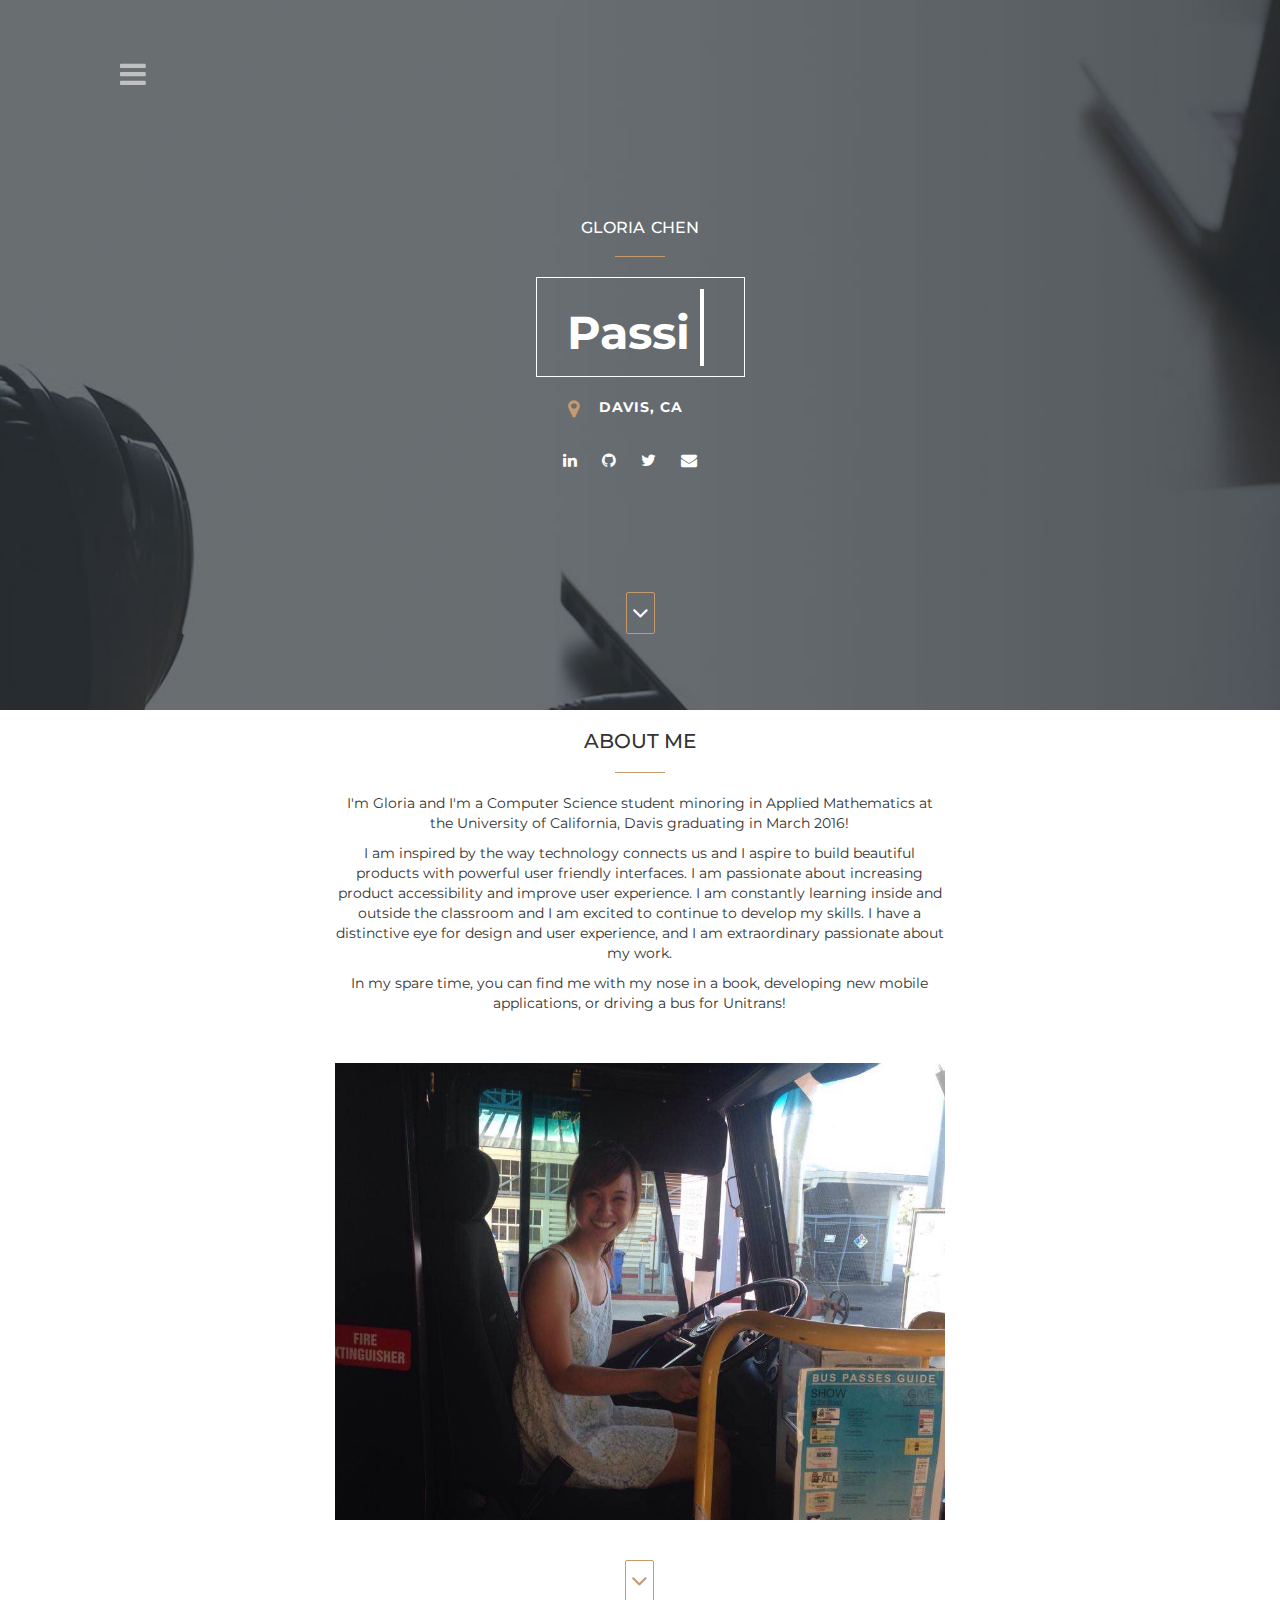
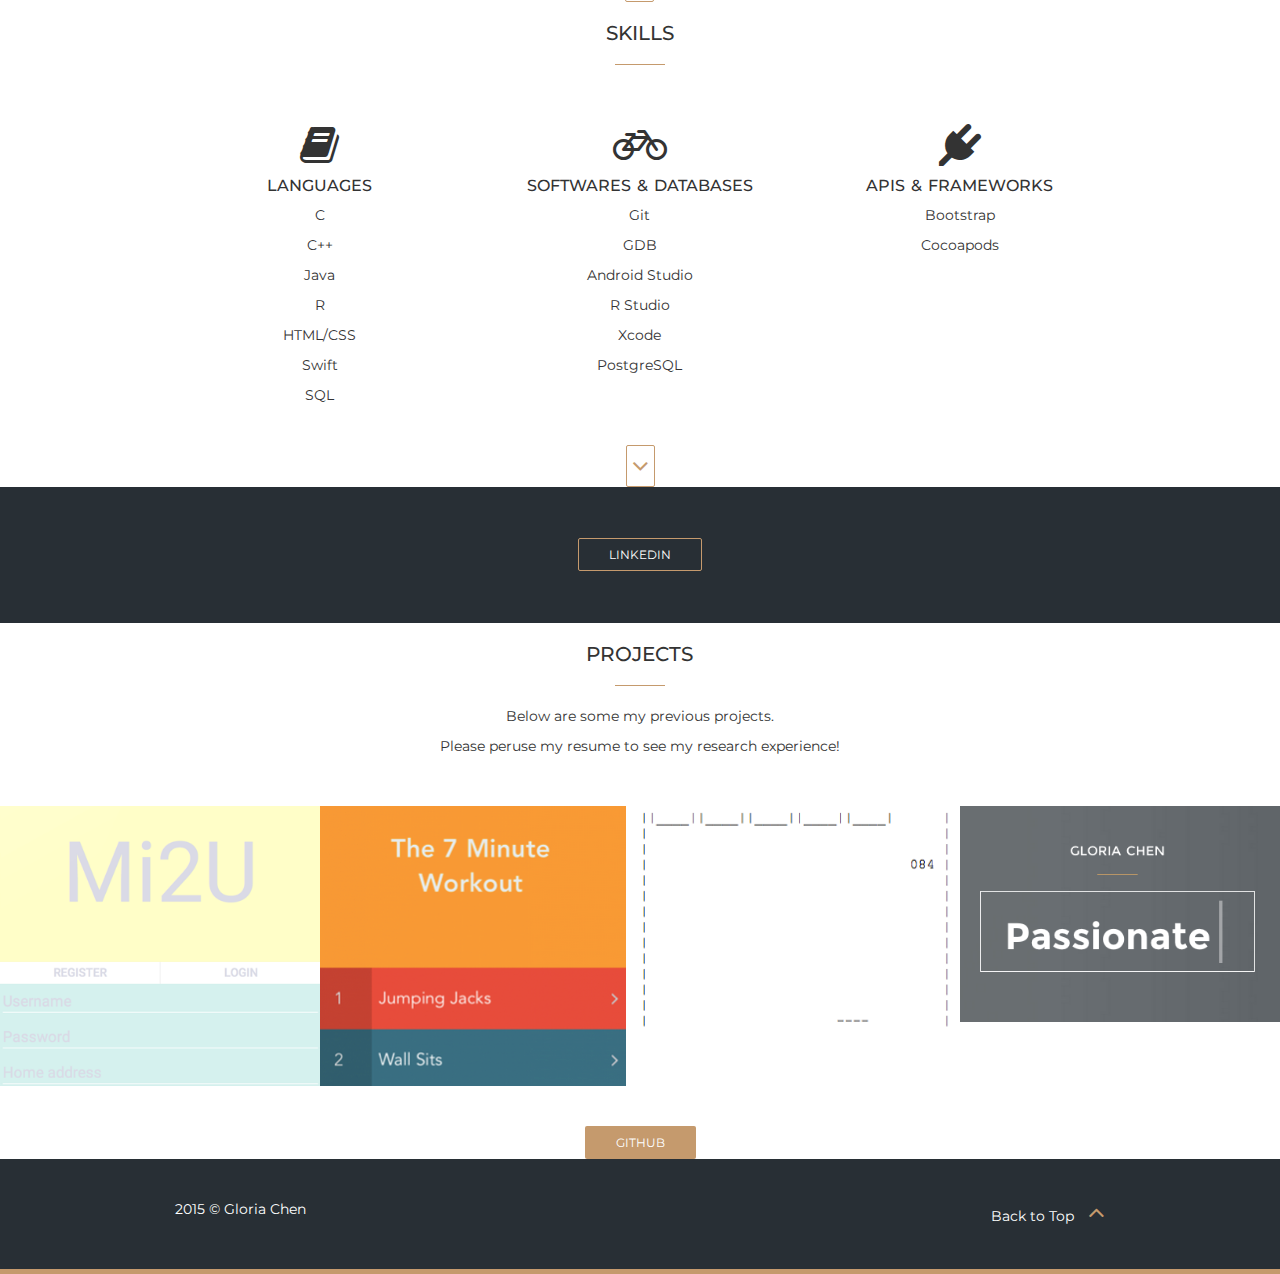
<file: index.html>
<!DOCTYPE html>
<html lang="en">
  <head>
    <!-- Basic Page Needs
    ================================================== -->
    <meta charset="utf-8">
    <!--[if IE]><meta http-equiv="x-ua-compatible" content="IE=9" /><![endif]-->
    <meta name="viewport" content="width=device-width, initial-scale=1">
    <title>GLORIA CHEN</title>

    
    <!-- Favicons
    ================================================== -->
    <link rel="shortcut icon" href="img/favicon.ico" type="image/x-icon">
    <link rel="apple-touch-icon" href="img/apple-touch-icon.png">
    <link rel="apple-touch-icon" sizes="72x72" href="img/apple-touch-icon-72x72.png">
    <link rel="apple-touch-icon" sizes="114x114" href="img/apple-touch-icon-114x114.png">

    <!-- Bootstrap -->
    <link rel="stylesheet" type="text/css"  href="css/bootstrap.css">
    <link rel="stylesheet" type="text/css" href="font-awesome-4.2.0/css/font-awesome.css">
    <link rel="stylesheet" type="text/css" href="css/jasny-bootstrap.min.css">
    <link rel="stylesheet" type="text/css" href="css/animate.css">

    <!-- Slider
    ================================================== -->
    <link href="css/owl.carousel.css" rel="stylesheet" media="screen">
    <link href="css/owl.theme.css" rel="stylesheet" media="screen">

    <!-- Stylesheet
    ================================================== -->
    <link rel="stylesheet" type="text/css"  href="css/style.css">
    <link rel="stylesheet" type="text/css" href="css/responsive.css">


    <link href='http://fonts.googleapis.com/css?family=Montserrat:400,700' rel='stylesheet' type='text/css'>

    <script type="text/javascript" src="js/modernizr.custom.js"></script>

    <!-- HTML5 shim and Respond.js for IE8 support of HTML5 elements and media queries -->
    <!-- WARNING: Respond.js doesn't work if you view the page via file:// -->
    <!--[if lt IE 9]>
      <script src="https://oss.maxcdn.com/html5shiv/3.7.2/html5shiv.min.js"></script>
      <script src="https://oss.maxcdn.com/respond/1.4.2/respond.min.js"></script>
    <![endif]-->
  </head>
  <body>

    <!-- Off Canvas Navigation
    ================================================== -->
    <div class="navmenu navmenu-default navmenu-fixed-left offcanvas"> <!--- Off Canvas Side Menu -->
        <div class="close" data-toggle="offcanvas" data-target=".navmenu">
            <span class="fa fa-close"></span>
        </div>
        <div class="add-margin"></div>
        <ul class="nav navmenu-nav"> <!--- Menu -->
            <li><a href="#home" class="page-scroll">Home</a></li>
            <li><a href="#about-me" class="page-scroll">About Me</a></li>
            <li><a href="#skills" class="page-scroll">Skills</a></li>
            <li><a href="#portfolio" class="page-scroll">Portfolio</a></li>
            <li><a href="https://linkedin.com/in/gjchen">Linkedin</a></li>
            <li><a href="https://github.com/gj-chen">Github</a></li>
            <li><a href="GloriaChenResume.pdf" class="page-scroll">Resume</a></li>
            <li><a href="mailto:gjchen@ucdavis.edu?Subject=Hello%20Gloria" class="page-scroll">Contact Me</a></li>
        </ul><!--- End Menu -->
    </div> <!--- End Off Canvas Side Menu -->

    <!-- Home Section -->
    <div id="home">
        <div class="container text-center">
            <!-- Navigation -->
            <nav id="menu" data-toggle="offcanvas" data-target=".navmenu">
                <span class="fa fa-bars"></span>
            </nav>

            <div class="content">
                <h4>GLORIA CHEN</h4>
                <hr>
                <div class="header-text btn">
                    <h1><span id="head-title"></span></h1>
                </div>
                <div class="row">
                    <br><address>
                        <strong>Davis, CA</strong>
                        <ul class="social">
                            <li><a href="https://linkedin.com/in/gjchen"><span class="fa fa-linkedin"></span></a></li>
                            <li><a href="https://github.com/gj-chen"><span class="fa fa-github"></span></a></li>
                            <li><a href="https://twitter.com/higloriac"><span class="fa fa-twitter"></span></a></li>
                            <li><a href="mailto:gjchen@ucdavis.edu?Subject=Hello%20Gloria"><span class="fa fa-envelope"></span></a></li>
                          </ul>
                    </address>
                </div>
            </div>

            <a href="#about-me" class="down-btn page-scroll">
                <span class="fa fa-angle-down"></span>
            </a>
        </div>
    </div>

    <!-- About Me Section -->
    <div id="about-me">
        <div class="container">
            <div class="row text-center">
                <div class="col-md-8 col-md-offset-2">
                    <div class="section-title">
                        <h2>About Me</h2>
                        <hr>
                    </div>
                    <p>I'm Gloria and I'm a Computer Science student minoring in Applied Mathematics at the University of California, Davis graduating in March 2016!</p> 

                    <p>I am inspired by the way technology connects us and I aspire to build beautiful products with powerful user friendly interfaces. I am passionate about increasing product accessibility and improve user experience. I am constantly learning inside and outside the classroom and I am excited to continue to develop my skills. I have a distinctive eye for design and user experience, and I am extraordinary passionate about my work. </p>

                    <p> In my spare time, you can find me with my nose in a book, developing new mobile applications, or driving a bus for Unitrans!</p><br><br>

                    <p><img src="img/me.png" class="img-responsive" alt="..."></p>


                    <a href="#skills" class="down-btn page-scroll">
                        <span class="fa fa-angle-down"></span>
                    </a>
                </div>
            </div>
        </div>
    </div>


    <!-- Skills Section -->
    <div id="skills">
        <div class="container text-center">
            <div class="row">
                <div class="col-md-8 col-md-offset-2">
                    <div class="section-title">
                        <h2>Skills</h2>
                        <hr>
                    </div>
                </div>
            </div>

            <div class="space"></div>

            <div class="row">
                <div class="col-md-4 col-sm-4">
                    <div class="skills">
                        <span class="fa fa-book fa-3x"></span>
                        <h4>Languages</h4>
                        <p>C</p>
                        <p>C++</p>
                        <p>Java</p>
                        <p>R</p>
                        <p>HTML/CSS</p>
                        <p>Swift</p>
                        <p>SQL</p>
                    </div>
                </div>

                <div class="col-md-4 col-sm-4">
                    <div class="skills">
                        <span class="fa fa-bicycle fa-3x"></span>
                        <h4>Softwares & Databases</h4>
                        <p>Git</p>
                        <p>GDB</p>
                        <p>Android Studio</p>
                        <p>R Studio</p>
                        <p>Xcode</p>
                        <p>PostgreSQL</p> 
                    </div>
                </div>

                <div class="col-md-4 col-sm-4">
                    <div class="skills">
                        <span class="fa fa-plug fa-3x"></span>
                        <h4>APIs & Frameworks</h4>
                        <p>Bootstrap</p>
                        <p>Cocoapods</p>
                    </div>
                </div>
            </div>
            <a href="#portfolio" class="down-btn page-scroll">
                <span class="fa fa-angle-down"></span>
            </a>
        </div>
    </div>

    <!-- Call-to-Action Section -->
    <div id="cta">
        <div class="container text-center">
            <a href="https://linkedin.com/in/gjchen" class="btn go-to-btn">LinkedIn</a>
        </div>
    </div>

    <!-- Portfolio Section -->
    <div id="portfolio">
        <div class="container">
            <div class="row text-center">
                <div class="col-md-8 col-md-offset-2">
                    <div class="section-title">
                        <h2>Projects</h2>
                        <hr>
                    </div>
                
                <p>Below are some my previous projects.</p> 
                <p>Please peruse my resume to see my research experience!</p>

                </div>
            </div>
            <div class="space"></div>
        </div>
        <div class="container-fluid">
            <div class="row">
                <div class="col-md-3 col-sm-6 nopadding">
                    <div class="portfolio-item">
                        <div class="hover-bg">
                            <a href="https://github.com/gj-chen/ECS160">
                                <div class="hover-text">
                                    <h5>Android</h5>
                                    <p class="lead">Mi2U</p>
                                    <div class="hline"></div>
                                </div>
                                <img src="img/img4.png" class="img-responsive" alt="...">
                            </a>
                        </div>
                    </div>
                </div>
              
               
                <div class="col-md-3 col-sm-6 nopadding">
                    <div class="portfolio-item">
                        <div class="hover-bg">
                            <a href="https://github.com/gj-chen/LetsWorkOut">
                                <div class="hover-text">
                                    <h5>iOS</h5>
                                    <p class="lead">Let's Workout / 7 Minute Workout</p>
                                    <div class="hline"></div>
                                </div>
                            </a>
                            <img src="img/img1.png" class="img-responsive" alt="...">
                        </div>
                    </div>
                </div>
            <div class="container-fluid">
           
            <div class="row">
                <div class="col-md-3 col-sm-6 nopadding">
                    <div class="portfolio-item">
                        <div class="hover-bg">
                            <a href="https://github.com/gj-chen/Breakout">
                                <div class="hover-text">
                                    <h5>Assembly</h5>
                                    <p class="lead">Breakout</p>
                                    <div class="hline"></div>
                                </div>
                                <img src="img/img2.png" class="img-responsive" alt="...">
                            </a>
                        </div>
                    </div>
                </div>

                 <div class="row">
                <div class="col-md-3 col-sm-6 nopadding">
                    <div class="portfolio-item">
                        <div class="hover-bg">
                            <a href="https://github.com/gj-chen/gj-chen.github.io">
                                <div class="hover-text">
                                    <h5>HTML / CSS / Bootstrap </h5>
                                    <p class="lead">My Personal Website</p>
                                    <div class="hline"></div>
                                </div>
                                <img src="img/img3.png" class="img-responsive" alt="...">
                            </a>
                        </div>
                    </div>
                </div>
            </div>

             

        </div>
        <div class="space"></div>
        <div class="text-center">
            <a href="https://github.com/gj-chen" class="btn read-more-btn">Github</a>
            <br>
        </div>
    </div>

  

    <nav id="footer">
        <div class="container">
             <div class="pull-left">
                <p>2015 © Gloria Chen</p>
            </div>
            <div class="pull-right"> 
                <a href="#home" class="page-scroll">Back to Top <span class="fa fa-angle-up"></span></a>
            </div>
        </div>
    </nav>


    <!-- jQuery (necessary for Bootstrap's JavaScript plugins) -->
    <script src="https://ajax.googleapis.com/ajax/libs/jquery/1.11.1/jquery.min.js"></script>
    <script type="text/javascript" src="js/jquery.1.11.1.js"></script>
    <!-- Include all compiled plugins (below), or include individual files as needed -->
    <script type="text/javascript" src="js/bootstrap.js"></script>
    <script type="text/javascript" src="js/SmoothScroll.js"></script>
    <script type="text/javascript" src="js/jasny-bootstrap.min.js"></script>

    <script src="js/owl.carousel.js"></script>
    <script src="js/typed.js"></script>
    <script>
      $(function(){
          $("#head-title").typed({
            strings: ["Passionate about Software^1000", "Experienced with Mobile and Web Dev" ,"Lover of White Space"],
            typeSpeed: 100,
            loop: true,
            startDelay: 100
          });
      });
    </script>

    <!-- Javascripts
    ================================================== -->
    <script type="text/javascript" src="js/main.js"></script>

  </body>
</html>
</file>
<file: css/style.css>
@import url(http://fonts.googleapis.com/css?family=Montserrat:400,700);
@import url(http://fonts.googleapis.com/css?family=Lato:100,300,400,700,900,100italic,300italic,400italic,700italic,900italic);


body, html{
  -webkit-font-smoothing: antialiased !important;
  -moz-osx-font-smoothing: grayscale;
  overflow-y: auto;
  overflow-x: hidden;
  font-family: 'Montserrat', sans-serif;
}
@media (min-width: 1200px){
	.container {
		width: 960px;
	}
}
h1{
	font-weight: 700;
	font-size: 46px;
}

h2{
	text-transform: uppercase;
	font-size: 20px;
}
h3{
	font-size: 14px;
	font-style: italic;
	font-weight: 100;
	line-height: 26px;
}

h4{
	text-transform: uppercase;
	font-size: 16px;
	word-spacing: 2px;
}
h5{
	text-transform: uppercase;
	font-size: 12px;
	word-spacing: 2px;
}
h6{
	text-transform: uppercase;
	font-size: 10px;
	word-spacing: 2px;
	letter-spacing: 2px;
}

p{
	font-weight: 400;
}
hr{
	width: 50px;
	border-color: #c59a6d;
}
a {color: #222222}
a:hover,
a:focus{
	color: #c59a6d;
	text-decoration: none;
}
#home{
	background: url(../img/bg1.jpg);
	background-size: cover;
	background-position: center;
	background-repeat: no-repeat;
	background-attachment: fixed;
	height: auto;
	min-height: 710px;	
	padding-top: 60px;
	color: #ffffff;
}
#home a.down-btn span.fa.fa-angle-down {
	font-size: 26px;
	border: 1px solid #c59a6d;
	border-radius: 2px;
	padding: 7px 5px;
	position: relative;
	margin-top: 100px;
	color: #ffffff;
	cursor: pointer;
}
.content{
	padding-top: 16%;
}
.header-text.btn{
	border: 1px solid #ffffff;
	border-radius: 0;
	padding: 10px 30px;
	height: 100px;
}
.header-text.btn:hover{
	color: inherit;
}
.header-text.btn:focus, 
.header-text.btn:active:focus, 
.header-text.btn.active:focus, 
.header-text.btn.focus, 
.header-text.btn:active.focus, 
.header-text.btn.active.focus {
	outline: thin dotted transparent;
	outline: none;
	outline-offset: -2px;
}
.typed-cursor {
	opacity: 1;
	padding: 10px 2px;
	background: #ffffff;
	margin: 10px;
	-webkit-animation: blink 0.5s linear infinite;
    -moz-animation: blink 0.5s linear infinite;
    animation: blink 0.5s linear infinite;
}
@keyframes blink{
    0% { opacity:1; }
    50% { opacity:0; }
    100% { opacity:1; }
}
@-webkit-keyframes blink{
    0% { opacity:1; }
    50% { opacity:0; }
    100% { opacity:1; }
}
@-moz-keyframes blink{
    0% { opacity:1; }
    50% { opacity:0; }
    100% { opacity:1; }
}
span.typed-cursor {
	top: -5px;
	position: relative;
}
/*.header-text{
	margin-top: 20px;	
	position: absolute;
	border: 1px solid #ffffff;
	left: 25%;
	right: 25%;
}
.header-text h1{
	padding: 20px;
	position: relative;
	margin: 0 auto;
}*/
nav#menu span.fa.fa-bars{
	font-size: 30px;
	position: fixed;
	left: 120px;
	color: #c0c0c0;
	cursor: pointer;
	z-index: 1;
}

.navmenu, .navbar-offcanvas {
width: 270px;
z-index: 10;
}
.navmenu-default, 
.navbar-default .navbar-offcanvas {
	background-color: #1E2429;
	border-color: #1E2429;
	border: 0;
}
.navmenu-default .navmenu-nav>li>a:hover, 
.navbar-default .navbar-offcanvas .navmenu-nav>li>a:hover, 
.navmenu-default .navmenu-nav>li>a:focus, 
.navbar-default .navbar-offcanvas .navmenu-nav>li>a:focus {
color: #C59A6D;
background-color: transparent;
}
.nav > li {
position: relative;
display: block;
text-align: center;
}
.navmenu-default .navmenu-nav>li>a, 
.navbar-default .navbar-offcanvas .navmenu-nav>li>a {
color: #ffffff;
text-transform: uppercase;
font-size: 12px;
line-height: 30px;
}
nav#menu span.fa.fa-bars:hover {
color: #C59A6D;
}
.navmenu-default .navmenu-nav>.active>a, 
.navbar-default .navbar-offcanvas .navmenu-nav>.active>a, 
.navmenu-default .navmenu-nav>.active>a:hover, 
.navbar-default .navbar-offcanvas .navmenu-nav>.active>a:hover, 
.navmenu-default .navmenu-nav>.active>a:focus, 
.navbar-default .navbar-offcanvas .navmenu-nav>.active>a:focus {
color: #C59A6D;
background-color: transparent;
}

.close:hover{
	background: #c59a6d;
	color: #ffffff;
	opacity: 1;
}
.close{
	background: #fff;
	padding: 10px 12px;
	opacity: 1;
	transition: all 0.3s;
}
.add-margin{
	margin-top: 200px;
}

#meet-us,
#services,
#works,
#about-us{
	padding: 60px 0;
}

a.down-btn span.fa.fa-angle-down {
	font-size: 26px;
	border: 1px solid #c59a6d;
	border-radius: 2px;
	padding: 7px 5px;
	position: relative;
	cursor: pointer;
	color: #c59a6d;
	margin-top: 30px;
}

#overview-video {
	background: url(../img/bg2.jpg);
	background-size: cover;
	background-position: center;
	background-repeat: no-repeat;
	background-attachment: scroll;
	text-align: center;
}

#overview-video .overlay{
	background: rgba(34, 34, 34, 0.85);
	height: auto;
	min-height: 200px;
	padding: 12% 0 ;
}

#overview-video a span.fa.fa-play {
	font-size: 40px;
	color: #fff;
	text-align: center;
	margin: auto 0;
}

.service{
	border: 1px solid #222;
	margin-top: 20px;
	margin-bottom: 0px;
	transition: all 0.3s;
	position: relative;
	padding: 60px 25px;
}
.service:hover>h4,
.service:hover>span.fa{
	color: #c59a6d;
}
.service:hover{
	border-color: #c59a6d;
	margin-top: 0px;
	margin-bottom: 0px;
	cursor: pointer;
	padding-top: 80px;
	padding-bottom: 80px;
}
.service p{
	font-size: 14px;
	padding-top: 20px;
	font-family: 'Lato', sans-serif;
}
.space{ padding-top: 40px; }

#cta{
	background: #282f35;
	padding: 4% 0;
}

a.btn.go-to-btn{
	text-transform: uppercase;
	border: 1px solid #c59a6d;
	word-spacing: 2px;
	padding: 7px 30px;
	border-radius: 2px;
	font-size: 12px;
	color: #ffffff;
	transition: all 0.5s;
}
a.btn.go-to-btn:hover{
	background: #c59a6d;
	color: #282f35;
}

.nopadding{
	padding: 0;
	margin: 0;
}

.portfolio-item .hover-bg{
	height: 280px;
	overflow: hidden;
	position: relative;
}

.hover-bg .hover-text {
	position: absolute;
	text-align: center;
	margin: 0 auto;
	color: #ffffff;
	background: rgba(0, 0, 0, 0.66);
	padding: 30% 0;
	height: 100%;
	width: 100%;
	opacity: 0;
    transition: all 0.5s;
}
.hover-bg .hover-text>h5{
	opacity: 0;
	-webkit-transform: translateY(100%);
            transform: translateY(100%);
            transition: all 0.3s;
}
.hover-bg:hover .hover-text>h5{
	opacity: 1;
    -webkit-backface-visibility:hidden;
    -webkit-transform: translateY(0);
            transform: translateY(0);
}
.hover-bg .hover-text>.hline{
	opacity: 0;
	-webkit-transform: translateY(0);
            transform: translateY(0);
            transition: all 0.3s;
}
.hover-bg:hover .hover-text>.hline{
	opacity: 1;
    -webkit-backface-visibility:hidden;
   -webkit-transform: translateY(100%);
            transform: translateY(100%);
}
.hover-bg:hover .hover-text{
	opacity: 1;
}
.hline{
	height: 5px;
	width: 30px;
	border-top: 2px solid #f1f1f1;
	margin: 0 auto
}

.hover-text p.lead{
	color: #c59a6d;
}


a.btn.read-more-btn{
	text-transform: uppercase;
	background: #c59a6d;
	color: #282f35;
	word-spacing: 2px;
	padding: 7px 30px;
	border-radius: 2px;
	font-size: 12px;
	color: #ffffff;
	transition: all 0.5s;
}
a.btn.read-more-btn:hover{
	background: #222222;
	color: #ffffff;
}

a.btn.send-btn{
	text-transform: uppercase;
	background: #c59a6d;
	color: #282f35;
	padding: 15px 35px;
	border-radius: 0;
	font-size: 12px;
	color: #ffffff;
	transition: all 0.5s;
}
a.btn.send-btn:hover{
	background: transparent;
	border: 1px solid #c59a6d;
	color: #ffffff;
}

#clients {
	background: url(../img/bg3.jpg);
	background-size: cover;
	background-position: center;
	background-repeat: no-repeat;
	background-attachment: fixed;
	text-align: center;
}

#clients .overlay{
	background: rgba(34, 34, 34, 0.85);
	height: auto;
	min-height: 200px;
	padding: 8% 0 ;
	color: #ffffff;
}

ul, ol{
	padding: 0;
	moz-padding: 0;
	webkit-padding: 0;
}

ul.clients li{
	display: inline-block;
	padding: 20px 40px;
	vertical-align: middle;
}

.team {
	border: 1px solid #c3c3c3;
	padding: 70px 20px;
	text-align: center;
	opacity: 0.7;
	transition: all 0.8s;
	max-height: 340px;
	margin-bottom: 30px;
}
.team:hover.hire,
.team.hire{
	height: 340px;
	border-color: #c59a6d;
	color: #c59a6d;
	opacity: 1;
}

.team.hire>a{
	color: #c59a6d;
}
.team hr{
	border-width: 2px;
	border-color: #dcc2a7;
}
.team:hover{
	opacity: 1;
	border: 1px solid #222;
}
.team img {
	width: 80px;
	margin: 0 auto;
}

#testimonials {
	background: url(../img/bg4.jpg);
	background-size: cover;
	background-position: center;
	background-repeat: no-repeat;
	background-attachment: scroll;
	text-align: center;
}

#testimonials .overlay{
	background: rgba(34, 34, 34, 0.85);
	height: auto;
	min-height: 200px;
	padding: 5% 0 ;
	color: #ffffff;
}

.owl-theme .owl-controls .owl-page span {
	display: block;
	width: 10px;
	height: 10px;
	margin: 2px 5px;
	filter: Alpha(Opacity=50);
	opacity: 0.5;
	-webkit-border-radius: 20px;
	-moz-border-radius: 20px;
	border-radius: 0;
	background: #C59A6D;
}

#contact{
	background: #282f35;
	padding: 100px 0;
	color: #ffffff;
}

ul.social li{
	display: inline-block;
	margin-right: 20px;
	margin-top: 30px;
}

ul.social li a{
	color: #ffffff;
	font-size: 16px;
}

address strong{
	text-transform: uppercase;
	font-style: normal;
	font-family: 'Montserrat', sans-serif;
}
address:before{
	content: "\f041";
	display: inline-block;
  	font: normal normal normal 14px/1 FontAwesome;
  	font-size: 20px;
  	text-rendering: auto;
  	-webkit-font-smoothing: antialiased;
  	-moz-osx-font-smoothing: grayscale;
  	color: #c59a6d;
  	vertical-align: middle;
  	margin-right: 15px;
  	margin-left: -30px;
}
address{
	font-style: italic;
	font-size: 14px;
	font-family: 'Lato', sans-serif;
	letter-spacing: 1px;
}

#contact input.form-control,
#contact textarea.form-control {
margin-bottom: 30px;
}

#contact .form-control {
	display: block;
	width: 100%;
	height: 40px;
	padding: 7px 12px;
	font-size: 14px;
	line-height: 1.42857143;
	color: #555;
	background-color: #1e2429;
	background-image: none;
	border: 0;
	border-top: 2px solid transparent;
	border-radius: 0;
	-webkit-box-shadow: none;
	box-shadow: none;
	-webkit-transition: none;
	-o-transition: none;
	transition: none;
	transition: all 0.5s;
}

#contact .form-control:focus {
	border-color: #C59A6D;
	outline: 0;
	-webkit-box-shadow: none;
	box-shadow: none;
}
input::-webkit-input-placeholder, textarea::-webkit-input-placeholder { 
    color:    #222222;
    font-family: 'Lato', sans-serif;
    font-size: 13px;
    letter-spacing: 1px;
    font-style: italic;
}
input:-moz-placeholder, textarea:-moz-placeholder { 
    color:    #222222;
    font-family: 'Lato', sans-serif;
    font-size: 13px;
    letter-spacing: 1px;
    font-style: italic;
}
input::-moz-placeholder, textarea::-moz-placeholder { 
    color:    #222222;
    font-family: 'Lato', sans-serif;
    font-size: 13px;
    letter-spacing: 1px;
    font-style: italic;
}
input:-ms-input-placeholder, textarea:-ms-input-placeholder { 
    color:    #222222;
    font-family: 'Lato', sans-serif;
    font-size: 13px;
    letter-spacing: 1px;
    font-style: italic;
}

nav#footer{
	background: #282f35;
	padding: 40px 0;
	color: #ffffff;
	border-bottom: 5px solid #c59a6d;
}
#footer span.fa{
	color: #c59a6d;
	font-size: 26px;
	margin-left: 10px;
}
#footer a{
	color: #ffffff;
}
#footer a:hover{
	color: #c59a6d;}
</file>
<file: css/responsive.css>
@media only screen and (max-width: 608px){
nav#menu span.fa.fa-bars {
left: 60px;
}
.header-text.btn {
height: auto;
white-space: inherit;
}
.hover-bg .hover-text {
padding: 15% 0;
}
}

@media only screen and (max-width: 460px){
h3 {
    font-size: 12px;
}
nav#menu span.fa.fa-bars {
left: 30px;
}
.content {
padding-top: 30%;
}
.hover-bg .hover-text {
padding: 20% 0;
}
#overview-video .overlay {
    padding: 30% 0px;
}
}
@media only screen and (max-width: 360px){
h1 {
    font-size: 36px;
}
h3 {
    font-size: 11px;
}
hover-bg .hover-text {
    padding: 25% 0px;
}
.pull-left,
.pull-right {
    float: none !important;
    text-align: center;
}
}
@media only screen and (max-width: 320px){
h1 {
    font-size: 30px;
}
hover-bg .hover-text {
    padding: 30% 0px;
}
}
</file>
